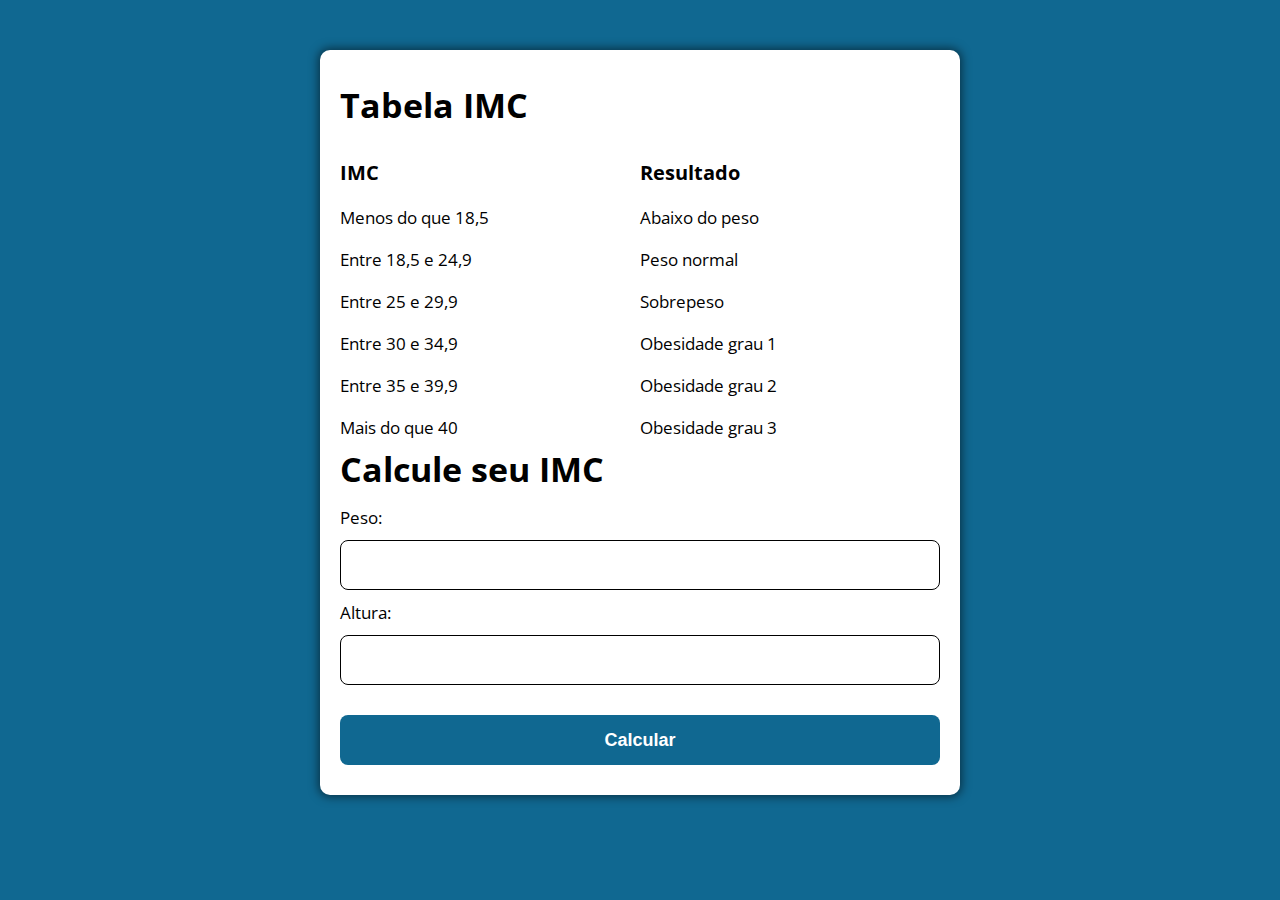
<file: Ex02/index.html>
<!DOCTYPE html>
<html lang="pt-BR">

<head>
    <meta charset="UTF-8">
    <meta http-equiv="X-UA-Compatible" content="IE=edge">
    <meta name="viewport" content="width=device-width, initial-scale=1.0">
    <title>Modelo</title>
    <link rel="stylesheet" href="./assets/css/style.css">
</head>

<body>
    <section class="container">
        <h1>Tabela IMC</h1>
        <div class="imc">
            <h3>IMC</h3>
            <p>Menos do que 18,5</p>
            <p>Entre 18,5 e 24,9</p>
            <p>Entre 25 e 29,9</p>
            <p>Entre 30 e 34,9</p>
            <p>Entre 35 e 39,9</p>
            <p>Mais do que 40</p>
        </div>
        <div class="resultado">
            <h3>Resultado</h3>
            <p>Abaixo do peso</p>
            <p>Peso normal</p>
            <p>Sobrepeso</p>
            <p>Obesidade grau 1</p>
            <p>Obesidade grau 2</p>
            <p>Obesidade grau 3</p>
        </div>
        <form action="" method="get" id="form">
            <h1>Calcule seu IMC</h1>

            <label for="peso">Peso:</label>
            <input type="text" id="peso">

            <label for="altura">Altura:</label>
            <input type="text" id="altura">

            <input type="submit" value="Calcular">
        </form>
        <div class="result" id="result">

        </div>

    </section>
    <script src="./assets/js/main.js"></script>
</body>

</html>
</file>
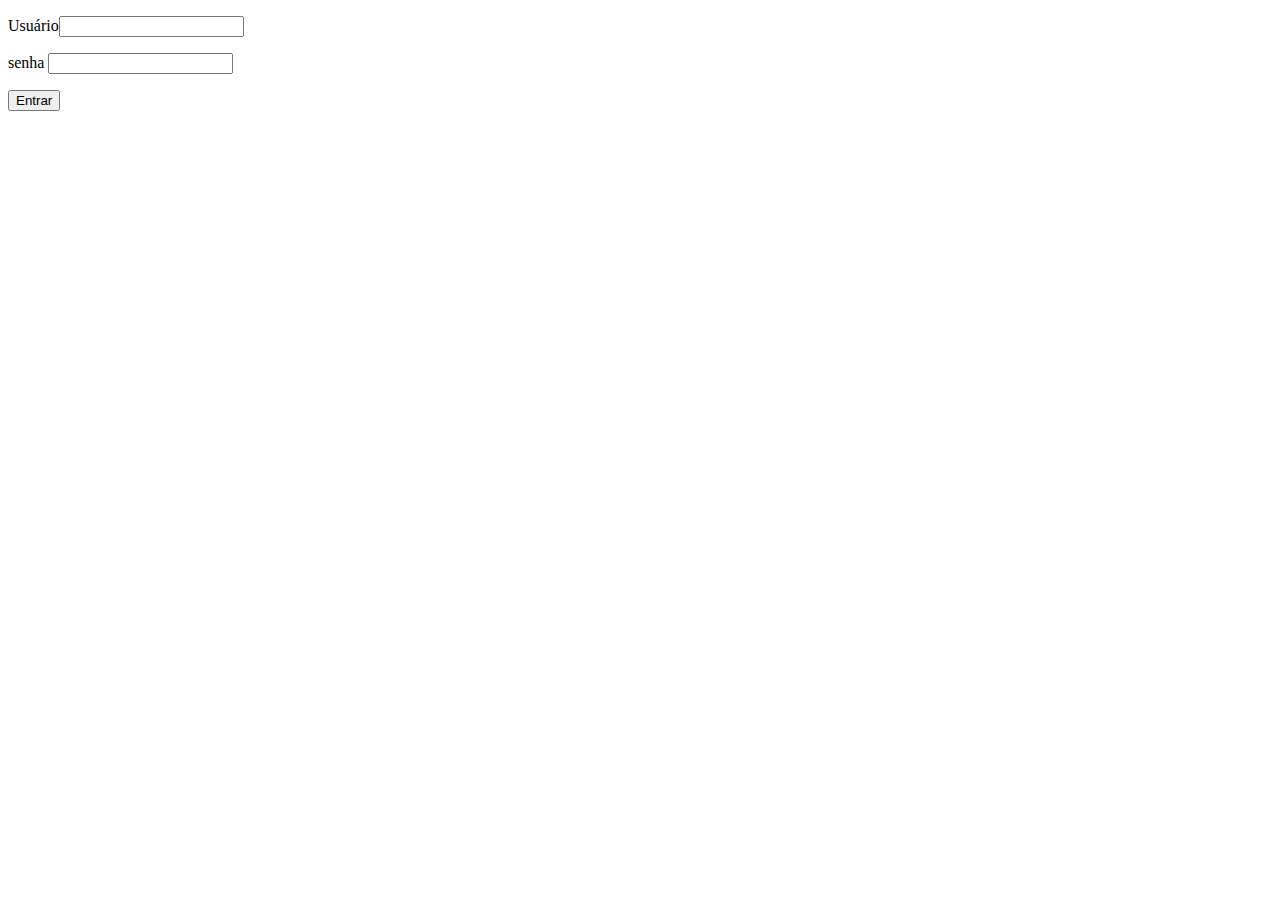
<file: meusTestes/index.html>
<!DOCTYPE html>
<html lang="en">
<head>
    <meta charset="UTF-8">
    <meta http-equiv="X-UA-Compatible" content="IE=edge">
    <meta name="viewport" content="width=device-width, initial-scale=1.0">
    <title>teste de validação</title>
</head>
<body>
    <section>
        <form id="form" action="" method="get" >
            <p>Usuário<input type="text" id="usuario"></p>
            <p>senha <input type="password" id="senha"></p>
            <input type="submit" value="Entrar">
        </form>
    </section>
    <div id="resultado">

    </div>
    <script src="script.js"></script>
</body>
</html>
</file>
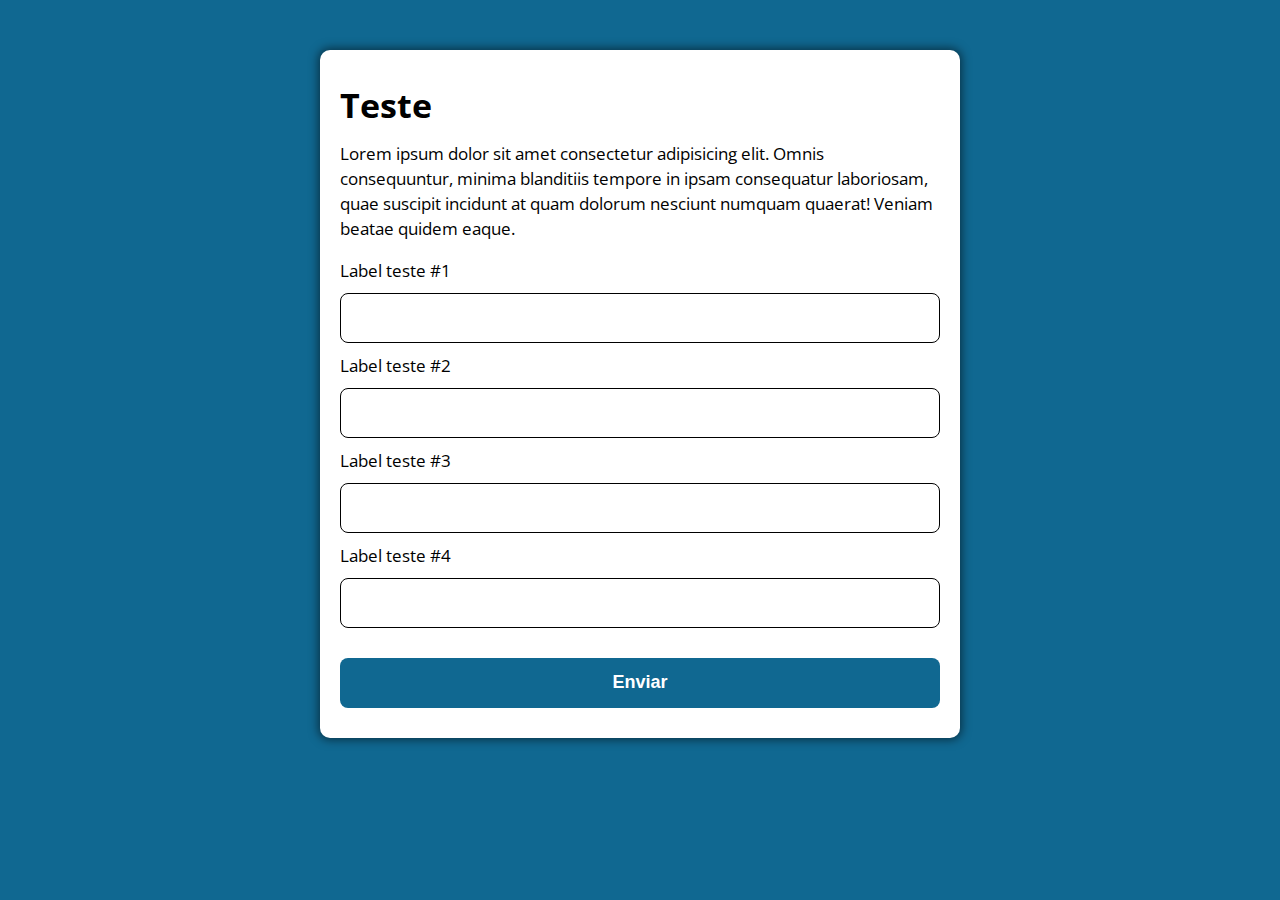
<file: modelo/index.html>
<!DOCTYPE html>
<html lang="pt-BR">

<head>
    <meta charset="UTF-8">
    <meta http-equiv="X-UA-Compatible" content="IE=edge">
    <meta name="viewport" content="width=device-width, initial-scale=1.0">
    <title>Modelo</title>
    <link rel="stylesheet" href="./assets/css/style.css">
</head>

<body>
    <section class="container">
        <h1>Teste</h1>
        <p>Lorem ipsum dolor sit amet consectetur adipisicing elit. Omnis consequuntur, minima blanditiis tempore in
            ipsam consequatur laboriosam, quae suscipit incidunt at quam dolorum nesciunt numquam quaerat! Veniam beatae
            quidem eaque.</p>

        <form action="" method="get">
            <label for="inpTes1">Label teste #1</label>
            <input type="text" id="inpTes1">

            <label for="inpTes2">Label teste #2</label>
            <input type="password" id="inpTes2">

            <label for="inpTes3">Label teste #3</label>
            <input type="email" id="inpTes3">

            <label for="inpTes4">Label teste #4</label>
            <input type="number" id="inpTes4">

            <button>Enviar</button>
        </form>
    </section>
    <script src="./assets/js/main.js"></script>
</body>

</html>
</file>
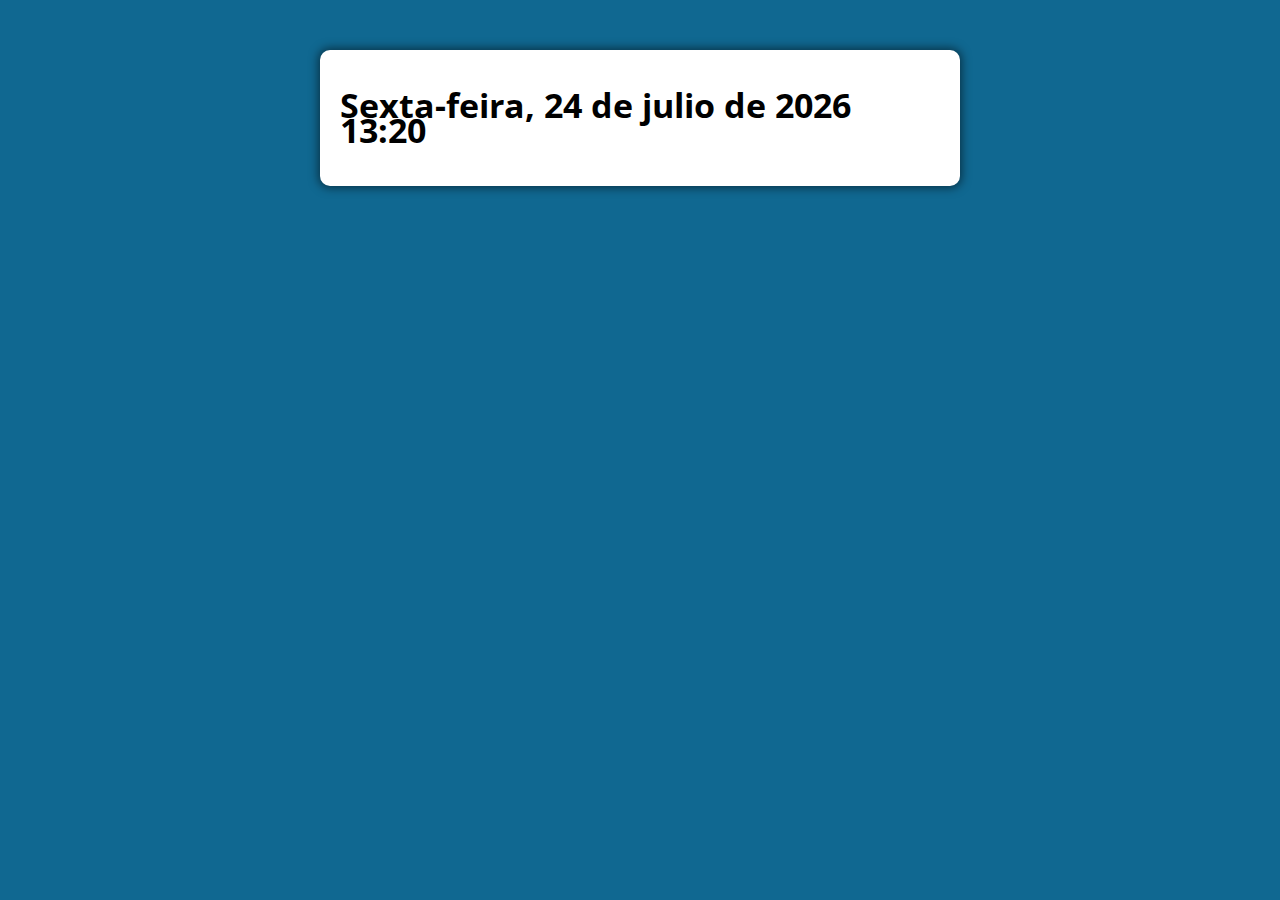
<file: aula17Switch/exDate/index.html>
<!DOCTYPE html>
<html lang="pt-BR">

<head>
    <meta charset="UTF-8">
    <meta http-equiv="X-UA-Compatible" content="IE=edge">
    <meta name="viewport" content="width=device-width, initial-scale=1.0">
    <title>Modelo</title>
    <link rel="stylesheet" href="./assets/css/style.css">
</head>

<body>
    <section class="container">
        <h1>Teste<h1>
    </section>

    <script src="./assets/js/main.js"></script>
</body>

</html>
</file>
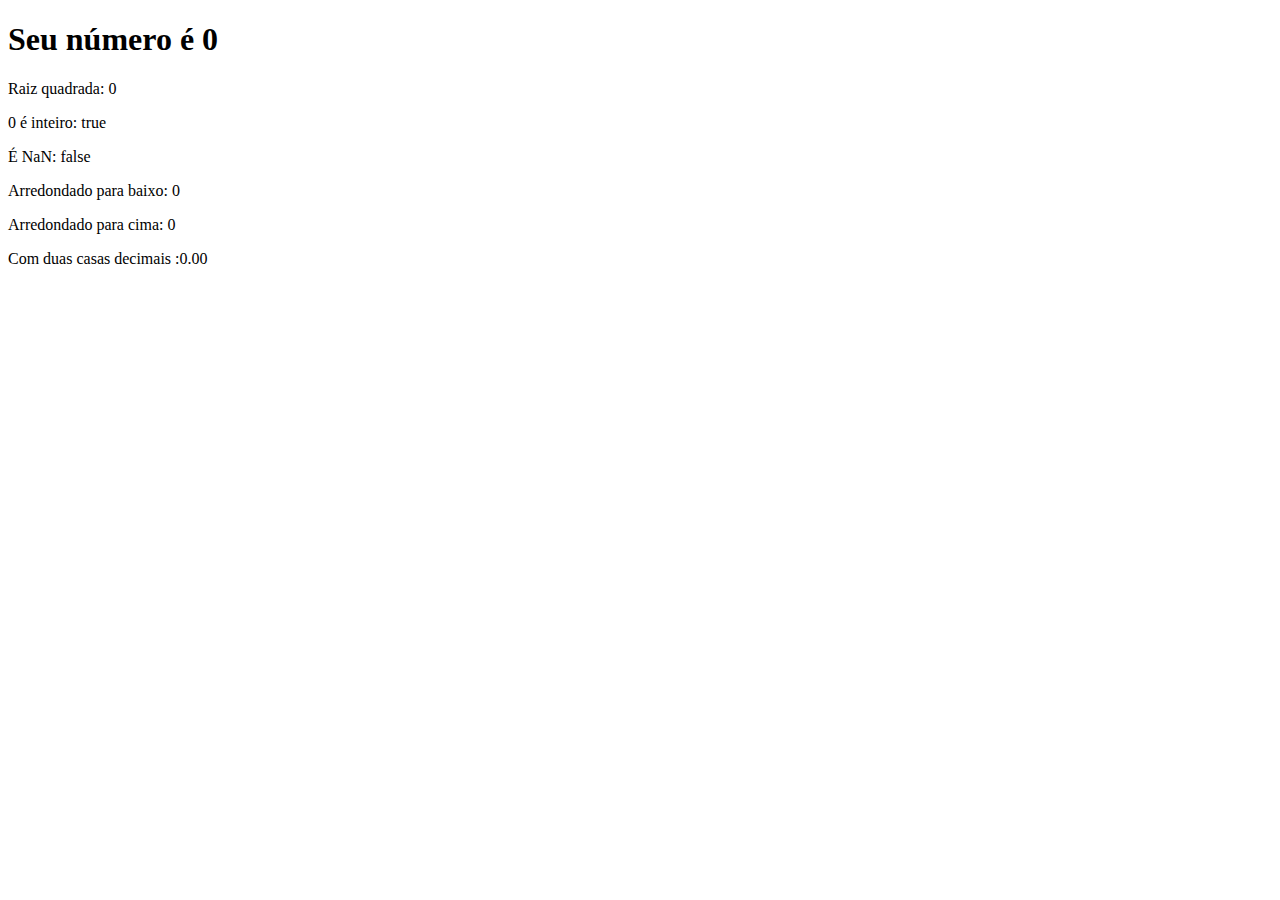
<file: aula6/ex06.html>
<!DOCTYPE html>
<html lang="pt-BR">
<head>
    <meta charset="UTF-8">
    <meta http-equiv="X-UA-Compatible" content="IE=edge">
    <meta name="viewport" content="width=device-width, initial-scale=1.0">
    <title>Exercício</title>
</head>
<body>

    <div class="num" id="num">
        <h1>Seu número é <span id='SN'>0</span></h1>
    </div>

    <script src="script.js"></script>
</body>
</html>
</file>
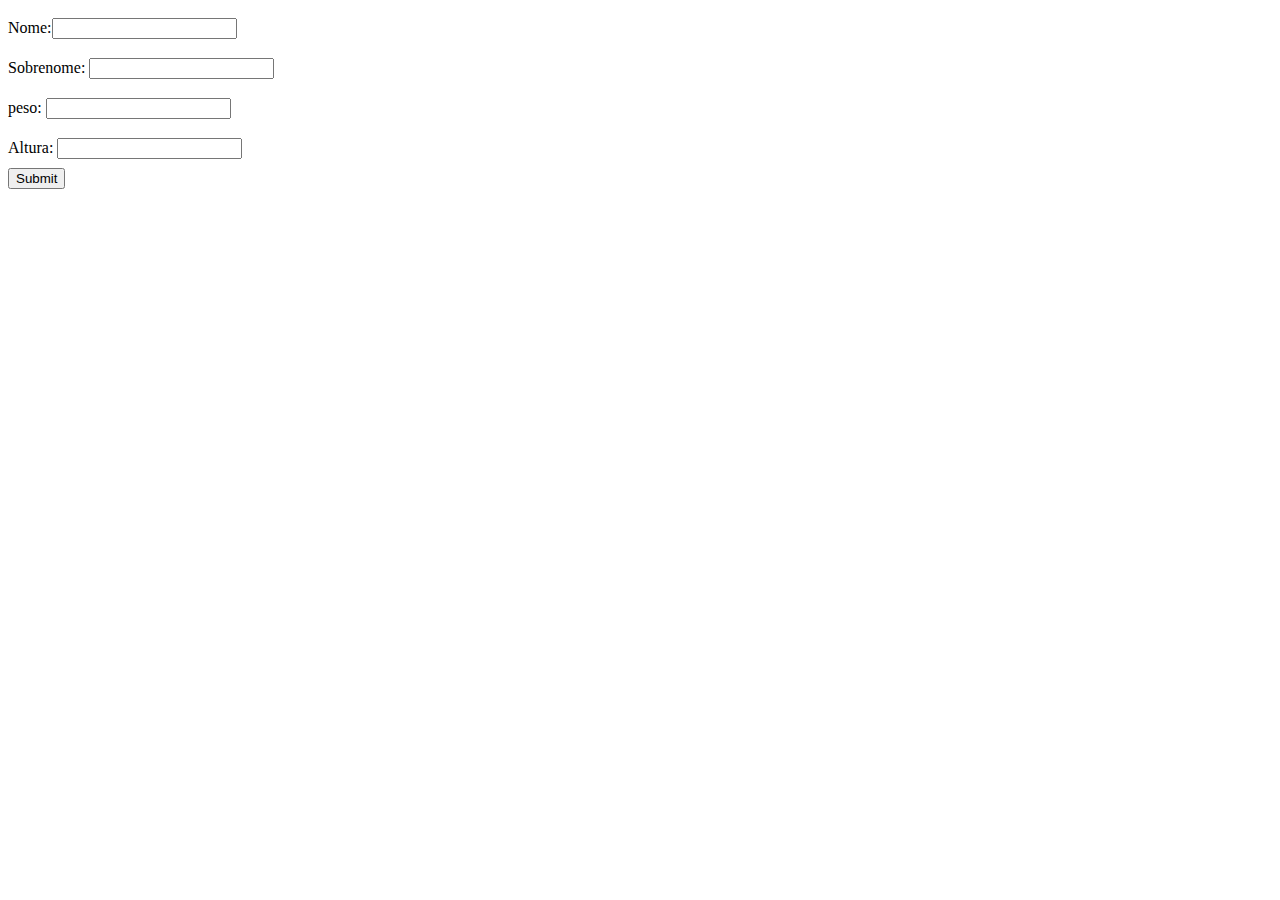
<file: Ex01/ex01.html>
<!DOCTYPE html>
<html lang="pt-BR">
<head>
    <meta charset="UTF-8">
    <meta http-equiv="X-UA-Compatible" content="IE=edge">
    <meta name="viewport" content="width=device-width, initial-scale=1.0">
    <title>Exercício</title>
    <style>
        label{
            display: block;
            line-height: 40px;
        }
    </style>
</head>
<body>
    <form id="form" action="" method="get">    <section>
        <label> Nome:<input type="text" id="nome"></label>
        <label>Sobrenome: <input type="text" id="sobre"></label>
        <label>peso: <input type="text" id="peso"></label>
        <label>Altura: <input type="text" id="altura"></label>
        <input type="submit" name="Enviar">
    </section>
    </form>

    <div id="retorno"></div>
    <script src="ex01.js"></script>
</body>
</html>
</file>
<file: Ex02/assets/css/style.css>
@import url('https://fonts.googleapis.com/css2?family=Open+Sans:ital,wght@0,300;0,500;0,600;0,800;1,300;1,400;1,500;1,600;1,700;1,800&family=Quicksand&display=swap');

:root {
    --primary-color:rgb(16, 104, 145);
    --primary-color-dark:rgb(12, 79, 110);

}
*{
    box-sizing: border-box;
    outline:0;
}
body{
    margin:0;
    padding:0;
    background:var(--primary-color);
    font-family: 'Open sans',sans-serif;
    font-size: 17px;
    line-height: 25px;
}
.container{
    max-width:640px;
    margin: 50px auto;
    background:#fff;
    padding: 20px;
    border-radius: 10px;
    box-shadow: 0px 0px 10px 2px rgba(0, 0, 0, 0.507) ;
}
form input, form label, form button{
    display: block;
    width:100%;
    margin-bottom: 10px;
}

input[type="text"]{
    font-size: 24px;
    height:50px;
    padding: 0 20px;
    border-radius: 8px;
    border: 1px solid #000;
}

form input:focus{
    outline: 1px solid var(--primary-color);
    border:none;
}
input[type="submit"]{
    border:none;
    background: var(--primary-color);
    color:#fff;
    font-size: 18px;
    font-weight: 700;
    height: 50px;
    cursor:pointer;
    border-radius:8px;
    margin-top: 30px;
}
input[type="submit"]:hover{
    background-color: var(--primary-color-dark);
}
.imc{
    width:50%;
    float:left;
}
.resultado{
    width:50%;
    float:right
}
.result .err{
    background:rgba(255, 0, 0, 0.600);
    border-radius:8px;
    padding:10px 5px;
    font-size:20px
}
.result .cer{
    background:rgba(0, 128, 0, 0.600);
    border-radius:8px;
    padding:10px 5px;
    font-size:20px
}
</file>
<file: modelo/assets/css/style.css>
@import url('https://fonts.googleapis.com/css2?family=Open+Sans:ital,wght@0,300;0,500;0,600;0,800;1,300;1,400;1,500;1,600;1,700;1,800&family=Quicksand&display=swap');

:root {
    --primary-color:rgb(16, 104, 145);
    --primary-color-dark:rgb(12, 79, 110);

}
*{
    box-sizing: border-box;
    outline:0;
}
body{
    margin:0;
    padding:0;
    background:var(--primary-color);
    font-family: 'Open sans',sans-serif;
    font-size: 17px;
    line-height: 25px;
}
.container{
    max-width:640px;
    margin: 50px auto;
    background:#fff;
    padding: 20px;
    border-radius: 10px;
    box-shadow: 0px 0px 10px 2px rgba(0, 0, 0, 0.507) ;
}
form input, form label, form button{
    display: block;
    width:100%;
    margin-bottom: 10px;
}

form input{
    font-size: 24px;
    height:50px;
    padding: 0 20px;
    border-radius: 8px;
    border: 1px solid #000;
}

form input:focus{
    outline: 1px solid var(--primary-color);
    border:none;
}
form button{
    border:none;
    background: var(--primary-color);
    color:#fff;
    font-size: 18px;
    font-weight: 700;
    height: 50px;
    cursor:pointer;
    border-radius:8px;
    margin-top: 30px;
}
form button:hover{
    background-color: var(--primary-color-dark);
}
</file>
<file: aula17Switch/exDate/assets/css/style.css>
@import url('https://fonts.googleapis.com/css2?family=Open+Sans:ital,wght@0,300;0,500;0,600;0,800;1,300;1,400;1,500;1,600;1,700;1,800&family=Quicksand&display=swap');

:root {
    --primary-color:rgb(16, 104, 145);
    --primary-color-dark:rgb(12, 79, 110);

}
*{
    box-sizing: border-box;
    outline:0;
}
body{
    margin:0;
    padding:0;
    background:var(--primary-color);
    font-family: 'Open sans',sans-serif;
    font-size: 17px;
    line-height: 25px;
}
.container{
    max-width:640px;
    margin: 50px auto;
    background:#fff;
    padding: 20px;
    border-radius: 10px;
    box-shadow: 0px 0px 10px 2px rgba(0, 0, 0, 0.507) ;
}
form input, form label, form button{
    display: block;
    width:100%;
    margin-bottom: 10px;
}

form input{
    font-size: 24px;
    height:50px;
    padding: 0 20px;
    border-radius: 8px;
    border: 1px solid #000;
}

form input:focus{
    outline: 1px solid var(--primary-color);
    border:none;
}
form button{
    border:none;
    background: var(--primary-color);
    color:#fff;
    font-size: 18px;
    font-weight: 700;
    height: 50px;
    cursor:pointer;
    border-radius:8px;
    margin-top: 30px;
}
form button:hover{
    background-color: var(--primary-color-dark);
}
</file>
